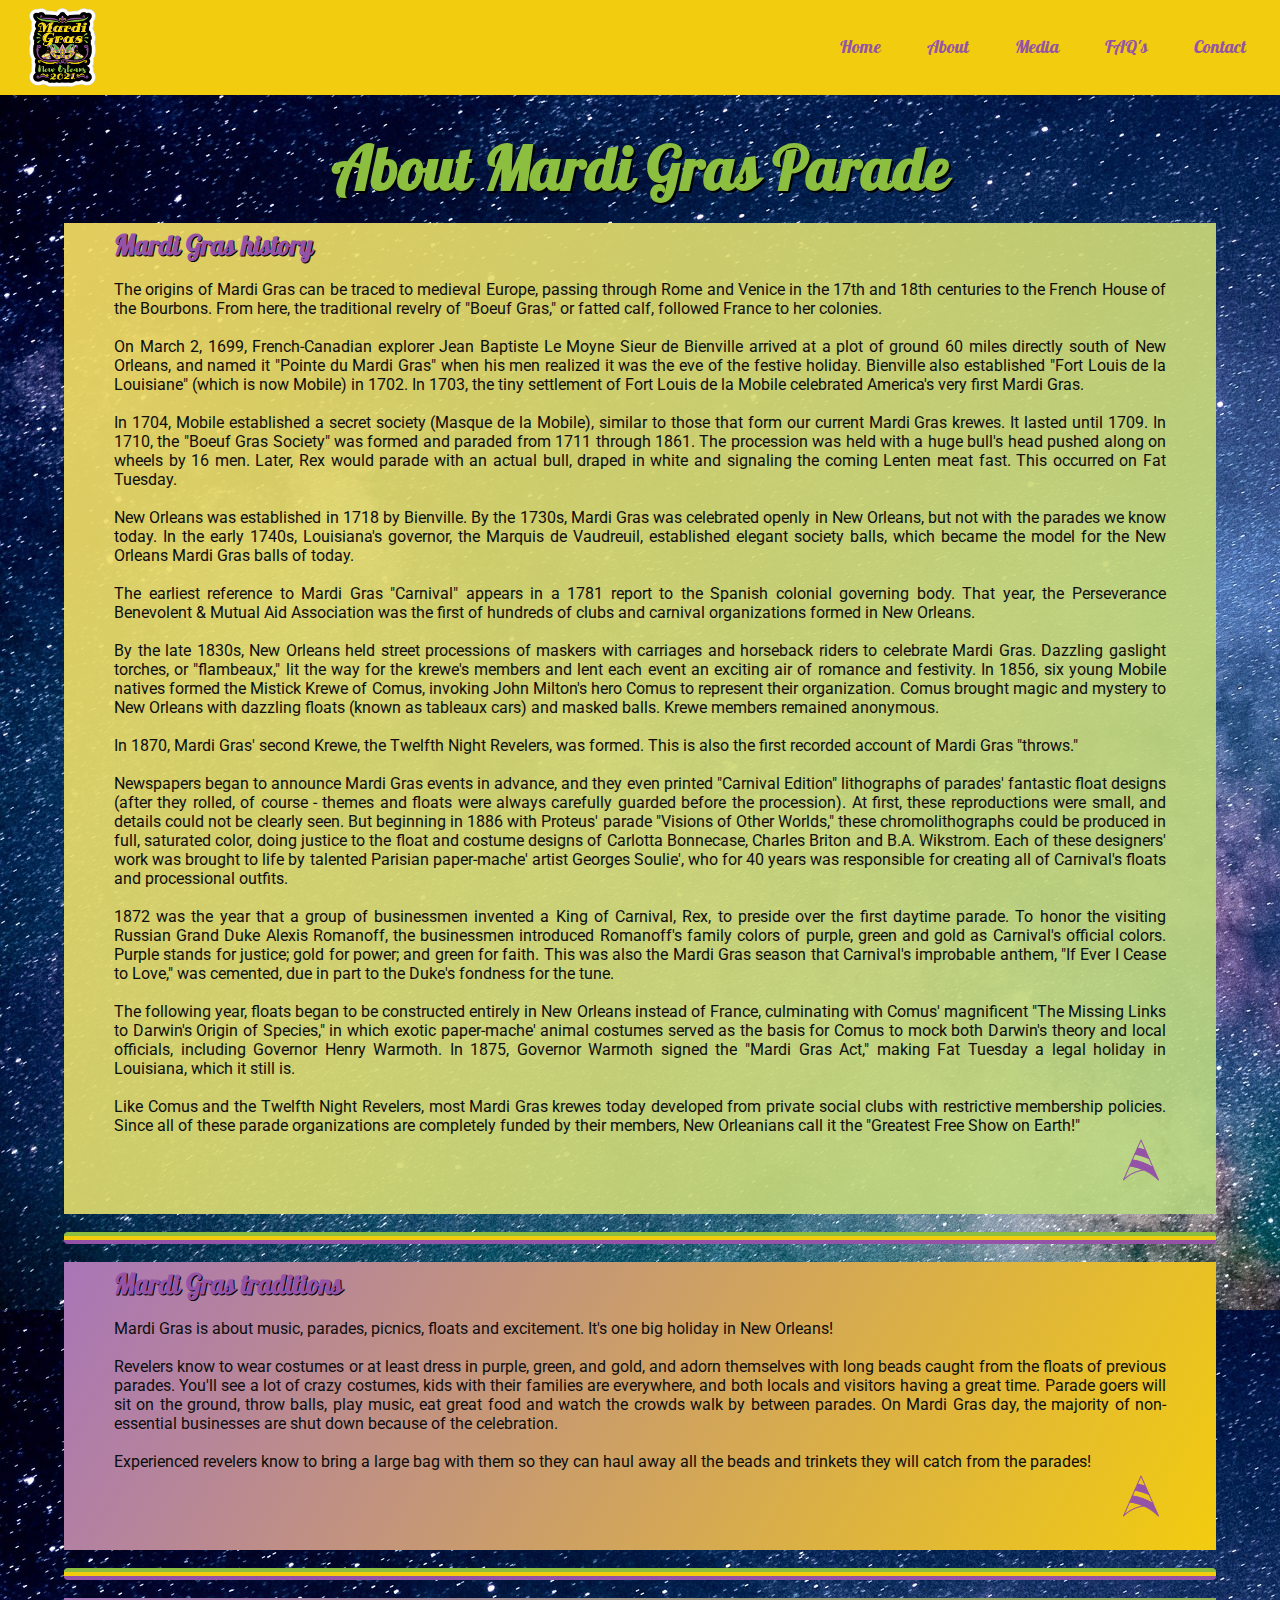
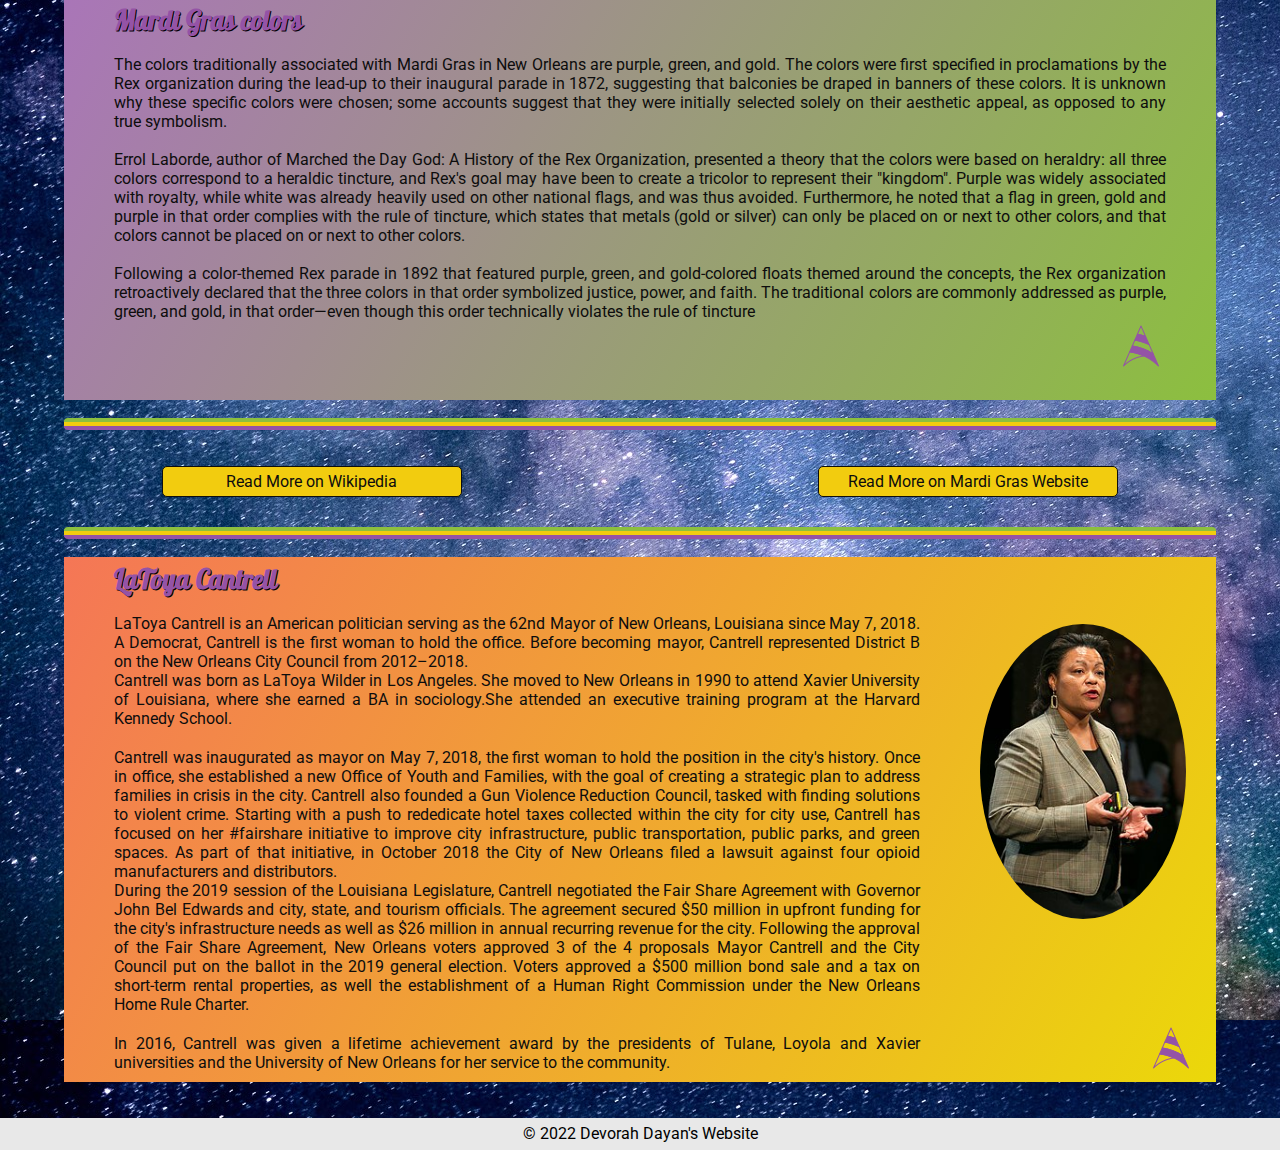
<file: about.html>
<!DOCTYPE html>
<html lang="en">

<head>
    <meta charset="UTF-8">
    <meta http-equiv="X-UA-Compatible" content="IE=edge">
    <meta name="viewport" content="width=device-width, initial-scale=1.0">
    <title>Mardi Gras Parade - About</title>
    <link rel="shortcut icon" href="MardiGras_Logo.png" type="image/x-icon">
    <link rel="stylesheet" href="about.css">
</head>

<body>
    <div class="pageContainer">
        <nav class="navbar">
            <img src="MardiGras_Logo.png" alt="Mardi Gras Logo" class="logo">
            <ul class="nav-links">
                <!-- USING CHECKBOX HACK -->
                <input type="checkbox" id="checkbox_toggle" />
                <label for="checkbox_toggle" class="hamburger">&#9776;</label>
                <!-- NAVIGATION MENUS -->
                <ul class="menu">
                    <li><a href="index.html">Home</a></li>
                    <li><a href="about.html">About</a></li>
                    <li><a href="media.html">Media</a></li>
                    <li><a href="faqs.html">FAQ's</a></li>
                    <li><a href="contact.html">Contact</a></li>
                </ul>
            </ul>
        </nav>

        <main>
            <h1>About Mardi Gras Parade</h1>

            <div class="mgHistory">
                <h3>Mardi Gras history</h3>
                <p>
                    The origins of Mardi Gras can be traced to medieval Europe, passing through Rome and Venice in the
                    17th
                    and
                    18th centuries to the French House of the Bourbons. From here, the traditional revelry of "Boeuf
                    Gras,"
                    or
                    fatted calf, followed France to her colonies.<br><br>

                    On March 2, 1699, French-Canadian explorer Jean Baptiste Le Moyne Sieur de Bienville arrived at a
                    plot
                    of
                    ground 60 miles directly south of New Orleans, and named it "Pointe du Mardi Gras" when his men
                    realized
                    it
                    was the eve of the festive holiday. Bienville also established "Fort Louis de la Louisiane" (which
                    is
                    now
                    Mobile) in 1702. In 1703, the tiny settlement of Fort Louis de la Mobile celebrated America's very
                    first
                    Mardi Gras.<br><br>

                    In 1704, Mobile established a secret society (Masque de la Mobile), similar to those that form our
                    current
                    Mardi Gras krewes. It lasted until 1709. In 1710, the "Boeuf Gras Society" was formed and paraded
                    from
                    1711
                    through 1861. The procession was held with a huge bull's head pushed along on wheels by 16 men.
                    Later,
                    Rex
                    would parade with an actual bull, draped in white and signaling the coming Lenten meat fast. This
                    occurred
                    on Fat Tuesday.<br><br>

                    New Orleans was established in 1718 by Bienville. By the 1730s, Mardi Gras was celebrated openly in
                    New
                    Orleans, but not with the parades we know today. In the early 1740s, Louisiana's governor, the
                    Marquis
                    de
                    Vaudreuil, established elegant society balls, which became the model for the New Orleans Mardi Gras
                    balls of
                    today.<br><br>

                    The earliest reference to Mardi Gras "Carnival" appears in a 1781 report to the Spanish colonial
                    governing
                    body. That year, the Perseverance Benevolent & Mutual Aid Association was the first of hundreds of
                    clubs
                    and
                    carnival organizations formed in New Orleans.<br><br>

                    By the late 1830s, New Orleans held street processions of maskers with carriages and horseback
                    riders to
                    celebrate Mardi Gras. Dazzling gaslight torches, or "flambeaux," lit the way for the krewe's members
                    and
                    lent each event an exciting air of romance and festivity. In 1856, six young Mobile natives formed
                    the
                    Mistick Krewe of Comus, invoking John Milton's hero Comus to represent their organization. Comus
                    brought
                    magic and mystery to New Orleans with dazzling floats (known as tableaux cars) and masked balls.
                    Krewe
                    members remained anonymous.<br><br>

                    In 1870, Mardi Gras' second Krewe, the Twelfth Night Revelers, was formed. This is also the first
                    recorded
                    account of Mardi Gras "throws."<br><br>

                    Newspapers began to announce Mardi Gras events in advance, and they even printed "Carnival Edition"
                    lithographs of parades' fantastic float designs (after they rolled, of course - themes and floats
                    were
                    always carefully guarded before the procession). At first, these reproductions were small, and
                    details
                    could
                    not be clearly seen. But beginning in 1886 with Proteus' parade "Visions of Other Worlds," these
                    chromolithographs could be produced in full, saturated color, doing justice to the float and costume
                    designs
                    of Carlotta Bonnecase, Charles Briton and B.A. Wikstrom. Each of these designers' work was brought
                    to
                    life
                    by talented Parisian paper-mache' artist Georges Soulie', who for 40 years was responsible for
                    creating
                    all
                    of Carnival's floats and processional outfits.<br><br>

                    1872 was the year that a group of businessmen invented a King of Carnival, Rex, to preside over the
                    first
                    daytime parade. To honor the visiting Russian Grand Duke Alexis Romanoff, the businessmen introduced
                    Romanoff's family colors of purple, green and gold as Carnival's official colors. Purple stands for
                    justice;
                    gold for power; and green for faith. This was also the Mardi Gras season that Carnival's improbable
                    anthem,
                    "If Ever I Cease to Love," was cemented, due in part to the Duke's fondness for the tune.<br><br>

                    The following year, floats began to be constructed entirely in New Orleans instead of France,
                    culminating
                    with Comus' magnificent "The Missing Links to Darwin's Origin of Species," in which exotic
                    paper-mache'
                    animal costumes served as the basis for Comus to mock both Darwin's theory and local officials,
                    including
                    Governor Henry Warmoth. In 1875, Governor Warmoth signed the "Mardi Gras Act," making Fat Tuesday a
                    legal
                    holiday in Louisiana, which it still is.<br><br>

                    Like Comus and the Twelfth Night Revelers, most Mardi Gras krewes today developed from private
                    social
                    clubs
                    with restrictive membership policies. Since all of these parade organizations are completely funded
                    by
                    their
                    members, New Orleanians call it the "Greatest Free Show on Earth!"<br>
                    <a href="#">
                        <img src="./Media/icons8-arrow-50.png" alt="arrow icon" class="arrowIcon"></a><br>
                </p>
            </div><br>
            <hr class="green">
            <hr class="yellow">
            <hr class="purple">
            <br>
            <div class="mgTraditions">
                <h3>Mardi Gras traditions</h3>
                <p>
                    Mardi Gras is about music, parades, picnics, floats and excitement. It's one big holiday in New
                    Orleans!<br><br>

                    Revelers know to wear costumes or at least dress in purple, green, and gold, and adorn themselves
                    with
                    long
                    beads caught from the floats of previous parades. You'll see a lot of crazy costumes, kids with
                    their
                    families are everywhere, and both locals and visitors having a great time. Parade goers will sit on
                    the
                    ground, throw balls, play music, eat great food and watch the crowds walk by between parades. On
                    Mardi
                    Gras
                    day, the majority of non-essential businesses are shut down because of the celebration.<br><br>

                    Experienced revelers know to bring a large bag with them so they can haul away all the beads and
                    trinkets
                    they will catch from the parades!<br>
                    <a href="#">
                        <img src="./Media/icons8-arrow-50.png" alt="arrow icon" class="arrowIcon"></a><br>
                </p>
            </div><br>
            <hr class="green">
            <hr class="yellow">
            <hr class="purple">
            <br>
            <div class="mgColors">
                <h3>Mardi Gras colors</h3>
                <p>The colors traditionally associated with Mardi Gras in New Orleans are purple, green, and gold. The
                    colors
                    were first specified in proclamations by the Rex organization during the lead-up to their inaugural
                    parade
                    in 1872, suggesting that balconies be draped in banners of these colors. It is unknown why these
                    specific
                    colors were chosen; some accounts suggest that they were initially selected solely on their
                    aesthetic
                    appeal, as opposed to any true symbolism.<br><br>

                    Errol Laborde, author of Marched the Day God: A History of the Rex Organization, presented a theory
                    that
                    the
                    colors were based on heraldry: all three colors correspond to a heraldic tincture, and Rex's goal
                    may
                    have
                    been to create a tricolor to represent their "kingdom". Purple was widely associated with royalty,
                    while
                    white was already heavily used on other national flags, and was thus avoided. Furthermore, he noted
                    that
                    a
                    flag in green, gold and purple in that order complies with the rule of tincture, which states that
                    metals
                    (gold or silver) can only be placed on or next to other colors, and that colors cannot be placed on
                    or
                    next
                    to other colors.<br><br>

                    Following a color-themed Rex parade in 1892 that featured purple, green, and gold-colored floats
                    themed
                    around the concepts, the Rex organization retroactively declared that the three colors in that order
                    symbolized justice, power, and faith. The traditional colors are commonly addressed as purple,
                    green,
                    and
                    gold, in that order—even though this order technically violates the rule of tincture<br>
                    <a href="#">
                        <img src="./Media/icons8-arrow-50.png" alt="arrow icon" class="arrowIcon"></a>
                    <br></p>
            </div><br>
            <hr class="green">
            <hr class="yellow">
            <hr class="purple">
            <br><br>
            <div class="gridAboutButton"><a href="https://en.wikipedia.org/wiki/Mardi_Gras_in_New_Orleans"
                    class="aboutButton">Read More on Wikipedia</a>
                &nbsp; &nbsp;
                &nbsp;
                <a href="https://www.mardigrasneworleans.com/history/" class="aboutButton">Read More on Mardi Gras
                    Website</a></div>
            <hr class="green">
            <hr class="yellow">
            <hr class="purple">
            <br>
            <div class="mgMayor">
                <h3> LaToya Cantrell </h3>
                <div class="mayorContainer">
                    <div class="mayorText">
                        <p>LaToya Cantrell is an American politician serving as the 62nd Mayor of New Orleans, Louisiana
                            since
                            May 7,
                            2018. A Democrat, Cantrell is the first woman to hold the office. Before becoming mayor,
                            Cantrell
                            represented District B on the New Orleans City Council from 2012–2018.<br>Cantrell was born
                            as
                            LaToya Wilder
                            in Los Angeles. She moved to New Orleans in 1990 to attend Xavier
                            University of Louisiana, where she earned a BA in sociology.She attended an executive
                            training
                            program at
                            the Harvard Kennedy School.</p>
                        <p>Cantrell was inaugurated as mayor on May 7, 2018, the first woman to hold the position in the
                            city's
                            history.
                            Once in office, she established a new Office of Youth and Families, with the goal of
                            creating a
                            strategic
                            plan to address families in crisis in the city. Cantrell also founded a Gun Violence
                            Reduction
                            Council,
                            tasked with finding solutions to violent crime. Starting with a push to rededicate hotel
                            taxes
                            collected
                            within the city for city use, Cantrell has focused on her #fairshare initiative to improve
                            city
                            infrastructure, public transportation, public parks, and green spaces. As part of that
                            initiative,
                            in
                            October 2018 the City of New Orleans filed a lawsuit against four opioid manufacturers and
                            distributors.<br>

                            During the 2019 session of the Louisiana Legislature, Cantrell negotiated the Fair Share
                            Agreement
                            with
                            Governor John Bel Edwards and city, state, and tourism officials. The agreement secured $50
                            million
                            in
                            upfront funding for the city's infrastructure needs as well as $26 million in annual
                            recurring
                            revenue
                            for
                            the city. Following the approval of the Fair Share Agreement, New Orleans voters approved 3
                            of
                            the 4
                            proposals Mayor Cantrell and the City Council put on the ballot in the 2019 general
                            election.
                            Voters
                            approved a $500 million bond sale and a tax on short-term rental properties, as well the
                            establishment
                            of a
                            Human Right Commission under the New Orleans Home Rule Charter.</p>
                        <p>In 2016, Cantrell was given a lifetime achievement award by the presidents of Tulane, Loyola
                            and
                            Xavier
                            universities and the University of New Orleans for her service to the community.</p>
                    </div>
                    <div class="picArrow"><img src="./Media/LaToya_Cantrell.jpg" alt="LaToya Cantrell" class="mayorPic">
                        <br><br><br><br><br><br>
                        <a href="#">
                            <img src="./Media/icons8-arrow-50.png" alt="arrow icon" class="arrowIcon"></a>
                    </div>
                </div>
            </div><br><br>
        </main>

        <footer>
            <div class="footer"> &#169; 2022 Devorah Dayan's Website
            </div>
        </footer>
    </div>
</body>

</html>
</file>
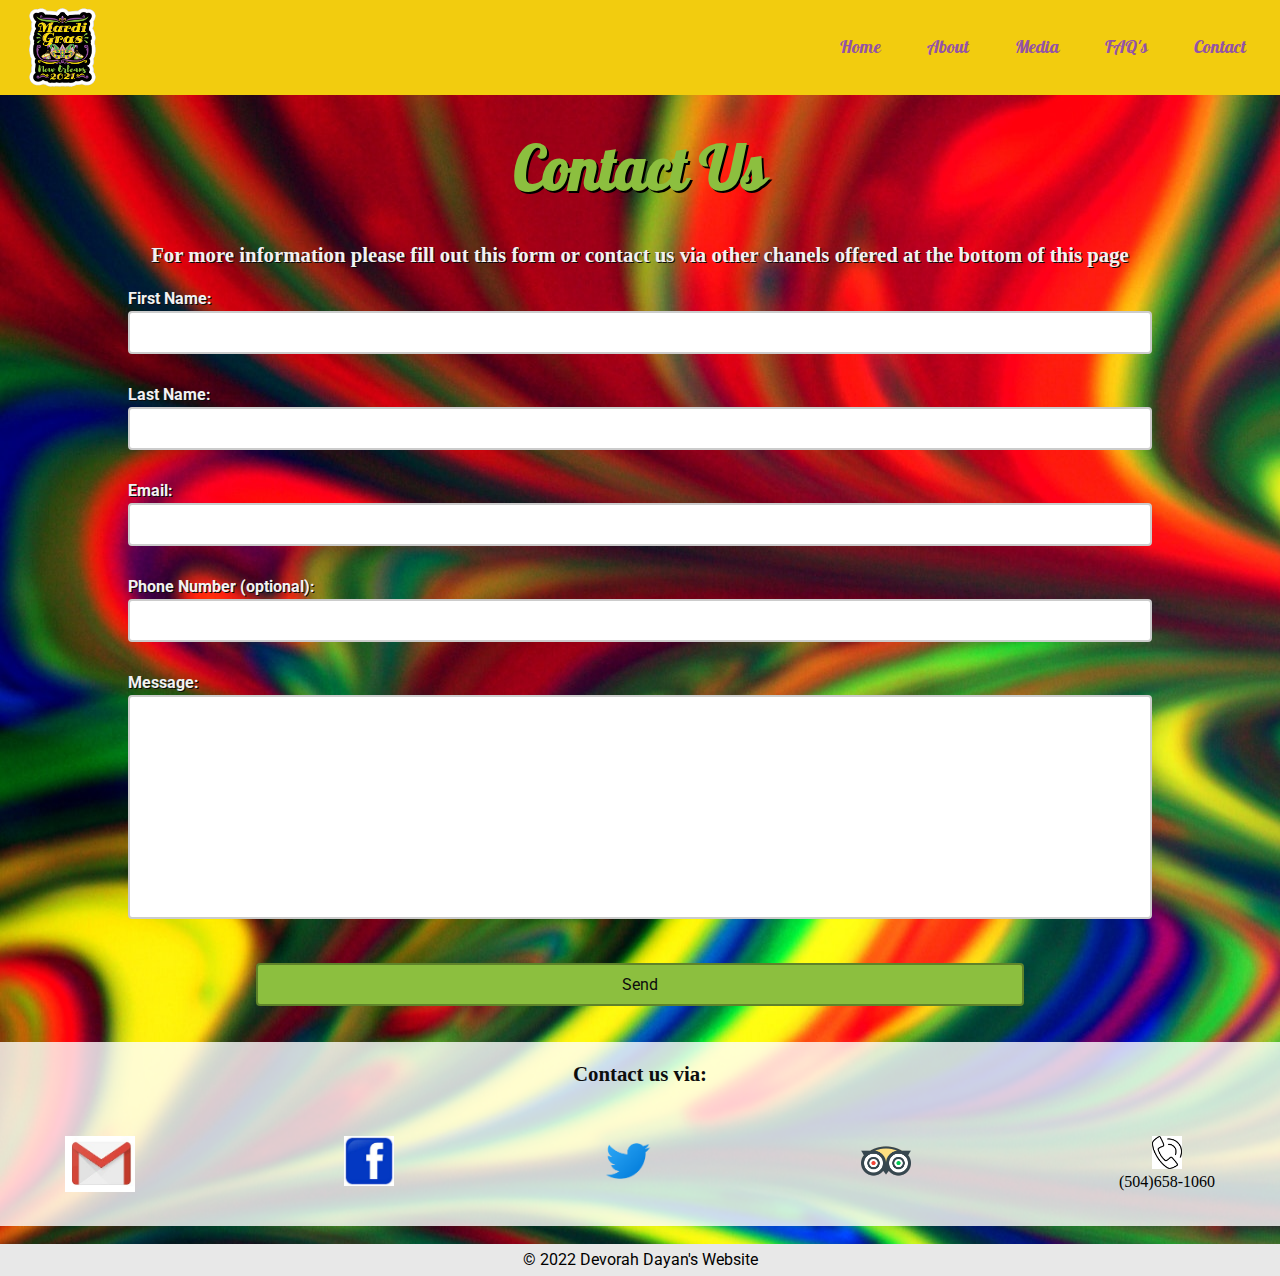
<file: contact.html>
<!DOCTYPE html>
<html lang="en">

<head>
    <meta charset="UTF-8">
    <meta http-equiv="X-UA-Compatible" content="IE=edge">
    <meta name="viewport" content="width=device-width, initial-scale=1.0">
    <title>Mardi Gras Parade - Contact</title>
    <link rel="shortcut icon" href="MardiGras_Logo.png" type="image/x-icon">
    <link rel="stylesheet" href="contact.css">
</head>

<body>
    <div class="pageContainer">
        <nav class="navbar">
            <img src="MardiGras_Logo.png" alt="Mardi Gras Logo" class="logo">
            <ul class="nav-links">
                <!--CHECKBOX HACK -->
                <input type="checkbox" id="checkbox_toggle" />
                <label for="checkbox_toggle" class="hamburger">&#9776;</label>

                <ul class="menu">
                    <li><a href="index.html">Home</a></li>
                    <li><a href="about.html">About</a></li>
                    <li><a href="media.html">Media</a></li>
                    <li><a href="faqs.html">FAQ's</a></li>
                    <li><a href="contact.html">Contact</a></li>
                </ul>
            </ul>
        </nav>

        <main>
            <h1>Contact Us</h1>
            <form action="">
                <h3>For more information please fill out this form or contact us via other chanels offered at the bottom
                    of
                    this
                    page</h3>

                <div class="formControl">
                    <label for="name">First Name:</label>
                    <input type="text" id="fName" placeholder="Enter Name">
                    <small>Error Message</small>
                </div>
                <div class="formControl">
                    <label for="name">Last Name:</label>
                    <input type="text" id="lName" placeholder="Enter Last Name">
                    <small>Error Message</small>
                </div>
                <div class="formControl">
                    <label for="email">Email:</label>
                    <input type="text" id="email" placeholder="Enter Email">
                    <small>Error Message</small>
                </div>
                <div class="formControl">
                    <label for="number">Phone Number (optional):</label>
                    <input type="number" id="phone" placeholder="Enter Phone Number">
                    <small>Error Message</small>
                </div>
                <div class="formControl">
                    <label for="textArea">Message:</label>
                    <textarea name="text" id="textArea" placeholder="Enter Message" rows="10"></textarea>
                    <small>Error Message</small>
                </div>
                <input type="submit" value="Send">
            </form>
            <br><br>

            <div class="textContactContainer">
                <h2>Contact us via:</h2>
                <div class="contactContainer">
                    <a href="mailto:morenocouncil@nola.gov" target="_blank"><img src="./Media/email1.jpg"
                            alt="Gmail Logo" class="contactLogo" style="width: 70px;"></a> &nbsp;&nbsp;&nbsp;
                    <a href="https://www.facebook.com/MardiGrasNewOrleans" target="_blank"><img
                            src="./Media/facebook.jpg" class="contactLogo" style="width:50px;" alt="Facebook Logo"></a>
                    &nbsp;&nbsp;&nbsp;
                    <a href="https://twitter.com/MardiGrasNOLA" target="_blank"><img src="./Media/twitter.png"
                            class="contactLogo" style="width:50px;" alt="Twitter Logo"></a> &nbsp;&nbsp;&nbsp;
                    <a href="https://www.tripadvisor.com/Profile/MardiGrasNOLA?fid=e620443f-33c5-49ab-9f3e-3d0f5a20af57"
                        class="contactLogo" target="_blank"><img src="./Media/tripadvisor.png" style="width:50px;"
                            alt="Tripadvisor Logo"></a>
                    &nbsp;&nbsp;&nbsp;
                    <div><img src="./Media/phone.jpg" style="width:30px;" alt="Phone Logo"><br> (504)658-1060</div>
                </div>
            </div>
            <br>
        </main>

        <footer>
            <div class="footer"> &#169; 2022 Devorah Dayan's Website
            </div>
        </footer>
    </div>
    <script src="contact.js"></script>
</body>

</html>
</file>
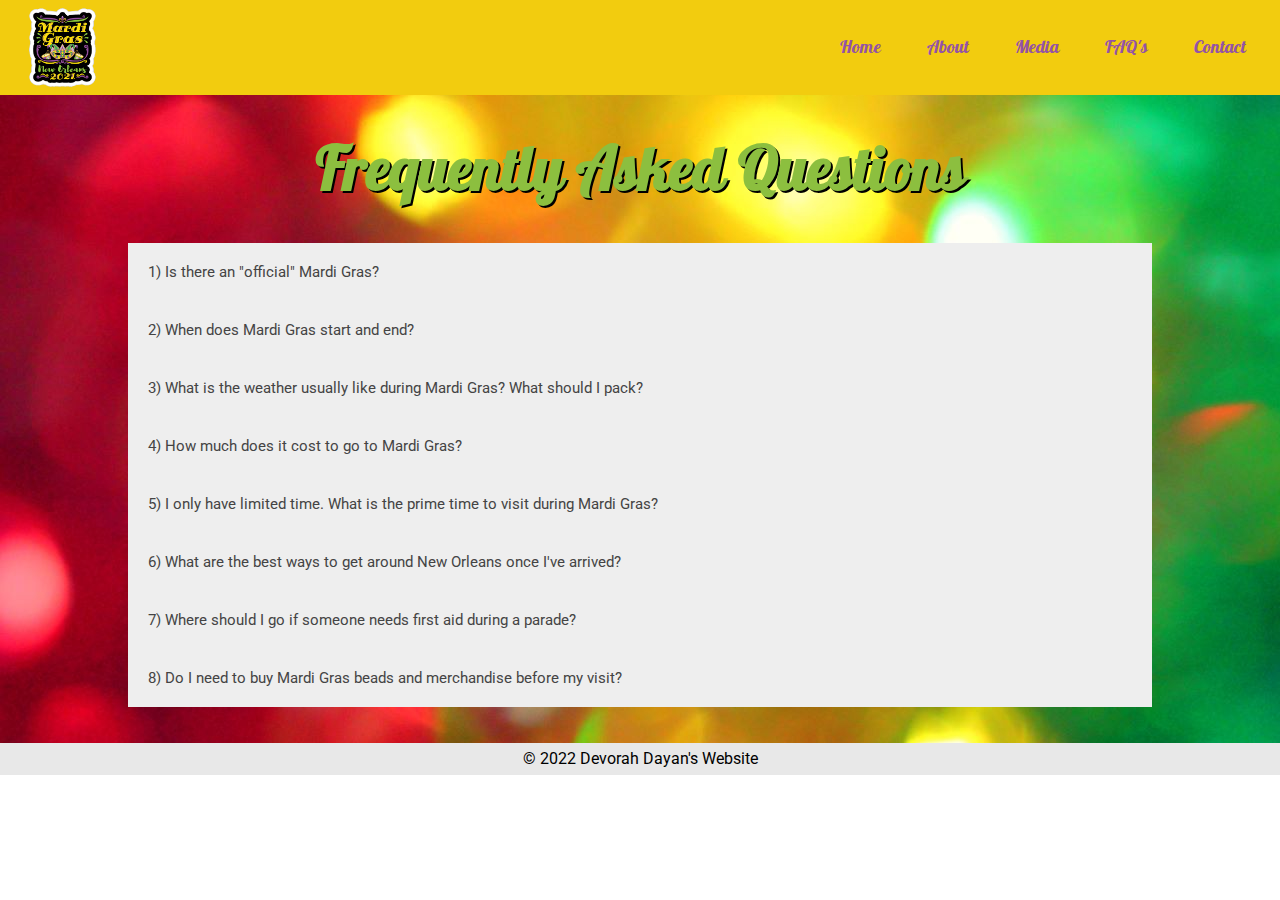
<file: faqs.html>
<!DOCTYPE html>
<html lang="en">

<head>
    <meta charset="UTF-8">
    <meta http-equiv="X-UA-Compatible" content="IE=edge">
    <meta name="viewport" content="width=device-width, initial-scale=1.0">
    <title>Mardi Gras Parade - FAQ's</title>
    <link rel="shortcut icon" href="MardiGras_Logo.png" type="image/x-icon">
    <link rel="stylesheet" href="faqs.css">
</head>

<body>
    <div class="pageContainer">
        <nav class="navbar">
            <img src="MardiGras_Logo.png" alt="Mardi Gras Logo" class="logo">
            <ul class="nav-links">
                <!-- USING CHECKBOX HACK -->
                <input type="checkbox" id="checkbox_toggle" />
                <label for="checkbox_toggle" class="hamburger">&#9776;</label>
                <!-- NAVIGATION MENUS -->
                <ul class="menu">
                    <li><a href="index.html">Home</a></li>
                    <li><a href="about.html">About</a></li>
                    <li><a href="media.html">Media</a></li>
                    <li><a href="faqs.html">FAQ's</a></li>
                    <li><a href="contact.html">Contact</a></li>
                </ul>
            </ul>
        </nav>


        <main>
            <h1>Frequently Asked Questions</h1>

            <!-- accordion -->
            <div class="wholeAccordion">
                <button class="accordion">1) Is there an "official" Mardi Gras? </button>
                <div class="panel">
                    <p>No! Mardi Gras is a holiday, just like Christmas and Easter. It belongs to everyone. Do not
                        believe
                        the
                        claims of businesses who offer "official" Mardi Gras merchandise or an "official" Mardi Gras
                        website.
                        Using the term “official” is just a way for vendors to sell their products or services to those
                        who
                        do
                        not know better. Products or websites are not licensed by the government for Mardi Gras. Each
                        individual
                        parade krewe is responsible for all of its merchandise. In some parts of the country, official
                        organizations control their Mardi Gras celebration, but this is not true in New Orleans.</p>
                </div>

                <button class="accordion">2) When does Mardi Gras start and end?
                </button>
                <div class="panel">
                    <p>The Carnival season always begins on Jan. 6, which is King’s Day (Feast of the Epiphany). Mardi
                        Gras
                        day
                        (Fat Tuesday), however, is on a different day each year.<br>

                        Fat Tuesday changes every year because Easter Sunday is never on the same Sunday each year. Fat
                        Tuesday
                        is always the day before Ash Wednesday.<br>

                        Most visitors plan to arrive no later than the Saturday prior to Mardi Gras day and stay through
                        Ash
                        Wednesday. Check out our dates page to see when Fat Tuesday will fall through the next few
                        years.
                    </p>
                </div>

                <button class="accordion">3) What is the weather usually like during Mardi Gras? What should I
                    pack?</button>
                <div class="panel">
                    <p>The weather during Mardi Gras can vary from very cold to very warm, almost hot. Sometimes it will
                        change
                        from one extreme to the other during the same day. It’s a good idea to layer your clothes since
                        a
                        chilly
                        morning may turn into a warm afternoon.<br>

                        Since you will be spending long days outside, pack comfortable shoes and clothes that can get
                        somewhat
                        dirty. Don’t forget to check the forecast for rain. If storms are predicted, then you’ll
                        definitely
                        want
                        to bring a raincoat!</p>
                </div>

                <button class="accordion">4) How much does it cost to go to Mardi Gras?</button>
                <div class="panel">
                    <p>It's free! Not only that, but you'll leave with bags of Mardi Gras beads and throws. That's why
                        we
                        call
                        it the "Greatest Free Show on Earth!"</p>
                </div>

                <button class="accordion">5) I only have limited time. What is the prime time to visit during Mardi
                    Gras?</button>
                <div class="panel">
                    <p>The weekend before Fat Tuesday is the prime time to visit New Orleans for Mardi Gras. This is the
                        weekend
                        when Bacchus and Endymion, two of the biggest parades of the season, roll down the streets of
                        New
                        Orleans. The streets are packed all day Saturday and Sunday with parade watchers. If you can
                        stay
                        longer
                        than a weekend, Monday (Lundi Gras) and Fat Tuesday are also great days to experience Mardi
                        Gras.
                        Orpheus, another big parade, rolls on that Monday night, and the Zulu Lundi Gras festival goes
                        on
                        all
                        day. On Fat Tuesday, walking around the French Quarter and seeing all of the costumes and masks
                        is a
                        unique and thrilling experience.</p>
                </div>

                <button class="accordion">6) What are the best ways to get around New Orleans once I've
                    arrived?</button>
                <div class="panel">
                    <p>The best methods of transportation will be via taxi/ride-sharing services, streetcar or rental
                        car
                        depending on where you're staying. Driving your own car and finding parking spots will be
                        difficult.
                    </p>
                </div>

                <button class="accordion">7) Where should I go if someone needs first aid during a parade?</button>
                <div class="panel">
                    <p>Red Cross volunteers, in partnership with New Orleans first responders, will be providing basic
                        first
                        aid
                        in some of the most populated areas along the parade routes. They are trained in CPR and first
                        aid
                        and
                        will assist the ill and injured at each of their stations positioned along the parade
                        routes.<br>

                        First aid stations will be available on the following corners along St. Charles Avenue during
                        many
                        of
                        our larger parades the last two weeks of Mardi Gras season:

                        Canal Street, Napoleon Avenue, Washington Avenue, Felicity Street, Lee Circle.<br>
                        Additionally, first aid stations will be available at Orleans Avenue and North Hennessy Street,
                        as
                        well
                        as North Carrolton Avenue and Bienville Street on the Saturday before Mardi Gras for the
                        Endymion
                        parade.</p>
                </div>

                <button class="accordion">8) Do I need to buy Mardi Gras beads and merchandise before my visit?</button>
                <div class="panel">
                    <p>Not unless you are going to be a rider on a float. If you plan to watch the parades during Mardi
                        Gras,
                        you'll catch so much you won't be able to carry it all!</p>
                </div>
            </div>
            <br> <br>
            <footer>
                <div class="footer"> &#169; 2022 Devorah Dayan's Website
                </div>
            </footer>

    </div>

    <!-- accordion script -->
    <script>
        var acc = document.getElementsByClassName("accordion");
        var i;

        for (i = 0; i < acc.length; i++) {
            acc[i].addEventListener("click", function () {
                this.classList.toggle("active");
                var panel = this.nextElementSibling;
                if (panel.style.display === "block") {
                    panel.style.display = "none";
                } else {
                    panel.style.display = "block";
                }
            });
        }
    </script>
</body>

</html>
</file>
<file: about.css>
@import url("https://fonts.googleapis.com/css2?family=Pattaya&display=swap");
@import url("https://fonts.googleapis.com/css2?family=Roboto&display=swap");
@import url("https://fonts.googleapis.com/css2?family=Henny+Penny&display=swap");
* {
  margin: 0;
  padding: 0;
  -webkit-box-sizing: border-box;
          box-sizing: border-box;
}

/* navbar css */
.navbar {
  display: -webkit-box;
  display: -ms-flexbox;
  display: flex;
  -webkit-box-align: center;
      -ms-flex-align: center;
          align-items: center;
  -webkit-box-pack: justify;
      -ms-flex-pack: justify;
          justify-content: space-between;
  padding: 5px 20px;
  background-color: #F2CC0F;
  font-family: "Pattaya";
  position: -webkit-sticky;
  position: sticky;
  top: 0;
  width: 100vw;
  z-index: 1;
  overflow: hidden;
}

.navbar .nav-links {
  margin-top: auto;
  margin-bottom: auto;
}

.nav-links a {
  color: #9453A6;
  text-decoration: none;
}

.logo {
  width: 85px;
}

.menu {
  display: -webkit-box;
  display: -ms-flexbox;
  display: flex;
  gap: 1em;
  font-size: 18px;
  margin-top: auto;
  margin-bottom: auto;
}

.menu li:hover {
  background-color: #9453A6;
  border-radius: 5px;
  -webkit-transition: 0.3s ease;
  transition: 0.3s ease;
}

.menu li:hover a {
  color: #F2F2F2;
}

.menu li {
  list-style: none;
  padding: 5px 14px;
}

input[type=checkbox] {
  display: none;
}

.hamburger {
  display: none;
  font-size: 24px;
  -webkit-user-select: none;
     -moz-user-select: none;
      -ms-user-select: none;
          user-select: none;
}

@media (max-width: 800px) {
  .menu {
    display: none;
    position: absolute;
    background-color: #ecd55d;
    right: 0;
    left: 0;
    text-align: center;
    padding: 16px 0;
  }
  .menu li:active {
    display: inline-block;
    background-color: #9453A6;
    -webkit-transition: 0.3s ease;
    transition: 0.3s ease;
  }
  .menu li:active a {
    color: #F2F2F2;
  }
  .menu li + li {
    margin-top: 12px;
  }
  input[type=checkbox]:checked ~ .menu {
    display: block;
  }
  .hamburger {
    display: block;
    color: #9453A6;
  }
  .logo {
    width: 75px;
  }
}

@media (max-width: 600px) {
  .menu {
    display: none;
    position: absolute;
    background-color: #ecd55d;
    right: 0;
    left: 0;
    text-align: center;
    padding: 16px 0;
  }
  .menu li:active {
    display: inline-block;
    background-color: #9453A6;
    -webkit-transition: 0.3s ease;
    transition: 0.3s ease;
  }
  .menu li:active a {
    color: #F2F2F2;
  }
  .menu li + li {
    margin-top: 12px;
  }
  input[type=checkbox]:checked ~ .menu {
    display: block;
  }
  .hamburger {
    display: block;
    color: #9453A6;
  }
  .logo {
    width: 65px;
  }
}

.footer {
  background-color: #e8e8e8;
  text-align: center;
  font-family: "Roboto", "sans-serif";
  line-height: 2;
  width: 100vw;
  display: block;
  left: 0;
  position: absolute;
  overflow: hidden;
}

.pageContainer {
  background-image: url("./Media/hd-wallpaper-1867616_1920.jpg");
}

h1 {
  font-family: "Pattaya";
  color: #8CBF3F;
  font-size: 60px;
  text-align: center;
  text-shadow: 2px 2px black;
  padding: 10px;
  margin-top: 25px;
}

.mgHistory {
  background: linear-gradient(120deg, rgba(242, 204, 15, 0.6), rgba(140, 191, 63, 0.6)), rgba(255, 255, 255, 0.8);
  width: 90vw;
  margin-right: auto;
  margin-left: auto;
}

.mgTraditions {
  background: linear-gradient(120deg, rgba(148, 83, 166, 0.8), #f2cc0f), #fff;
  width: 90vw;
  margin-right: auto;
  margin-left: auto;
}

.mgColors {
  background: linear-gradient(120deg, rgba(148, 83, 166, 0.8), #8cbf3f), #fff;
  width: 90vw;
  margin-right: auto;
  margin-left: auto;
}

.mgMayor {
  background: linear-gradient(120deg, rgba(242, 84, 44, 0.8), #ebd80a), #fff;
  width: 90vw;
  margin-right: auto;
  margin-left: auto;
}

@media (max-width: 800px) {
  h1 {
    font-size: 50px;
  }
}

@media (max-width: 600px) {
  h1 {
    font-size: 30px;
  }
  p {
    font-size: 0.5rem;
  }
  div.gridAboutButton {
    display: block;
  }
  div.mayorContainer {
    display: block;
  }
  div img.mayorPic {
    display: block;
    margin: 30px;
    margin-right: auto;
    margin-left: auto;
  }
}

h3 {
  font-family: "Pattaya";
  color: #9453A6;
  text-shadow: .5px .5px black;
  font-size: 20pt;
  text-align: left;
  padding: 5px 50px;
}

p {
  font-family: "Roboto", "sans-serif";
  color: #0D0D0D;
  font-size: 1rem;
  text-align: justify;
  padding: 10px 50px;
}

hr.green {
  border: 2px solid #8CBF3F;
  border-radius: 5px 5px 0 0;
  width: 90vw;
  display: block;
  margin-left: auto;
  margin-right: auto;
}

hr.yellow {
  border: 2px solid #F2CC0F;
  width: 90vw;
  display: block;
  margin-left: auto;
  margin-right: auto;
}

hr.purple {
  border: 2px solid #9453A6;
  border-radius: 0 0 5px 5px;
  width: 90vw;
  display: block;
  margin-left: auto;
  margin-right: auto;
}

.aboutButton {
  font-family: "Roboto", "sans-serif";
  color: #0D0D0D;
  text-align: center;
  background-color: #F2CC0F;
  border: 1px solid #0D0D0D;
  border-radius: 5px;
  text-decoration: none;
  padding: 5px;
  margin: 0 30px;
  display: block;
  margin-left: auto;
  margin-right: auto;
  width: 300px;
}

.gridAboutButton {
  margin: 0 30px 30px 30px;
  display: -ms-grid;
  display: grid;
  -ms-grid-columns: 3fr .5fr 3fr;
      grid-template-columns: 3fr .5fr 3fr;
}

.arrowIcon {
  display: block;
  margin-right: 0vw;
  margin-left: auto;
}

img.mayorPic {
  border-radius: 50%;
  height: 315px;
  padding: 10px;
}

.mayorContainer {
  display: -webkit-box;
  display: -ms-flexbox;
  display: flex;
}

div.picArrow {
  margin-top: auto;
  margin-bottom: auto;
  margin-right: 20px;
}
/*# sourceMappingURL=about.css.map */
</file>
<file: contact.css>
@import url("https://fonts.googleapis.com/css2?family=Pattaya&display=swap");
@import url("https://fonts.googleapis.com/css2?family=Roboto&display=swap");
@import url("https://fonts.googleapis.com/css2?family=Henny+Penny&display=swap");
* {
  margin: 0;
  padding: 0;
  -webkit-box-sizing: border-box;
          box-sizing: border-box;
}

/* navbar css */
.navbar {
  display: -webkit-box;
  display: -ms-flexbox;
  display: flex;
  -webkit-box-align: center;
      -ms-flex-align: center;
          align-items: center;
  -webkit-box-pack: justify;
      -ms-flex-pack: justify;
          justify-content: space-between;
  padding: 5px 20px;
  background-color: #F2CC0F;
  font-family: "Pattaya";
  position: -webkit-sticky;
  position: sticky;
  top: 0;
  width: 100%;
  z-index: 1;
}

.navbar .nav-links {
  margin-top: auto;
  margin-bottom: auto;
}

.nav-links a {
  color: #9453A6;
  text-decoration: none;
}

.logo {
  width: 85px;
}

.menu {
  display: -webkit-box;
  display: -ms-flexbox;
  display: flex;
  gap: 1em;
  font-size: 18px;
  margin-top: auto;
  margin-bottom: auto;
}

.menu li:hover {
  background-color: #9453A6;
  border-radius: 5px;
  -webkit-transition: 0.3s ease;
  transition: 0.3s ease;
}

.menu li:hover a {
  color: #F2F2F2;
}

.menu li {
  list-style: none;
  padding: 5px 14px;
}

input[type=checkbox] {
  display: none;
}

.hamburger {
  display: none;
  font-size: 24px;
  -webkit-user-select: none;
     -moz-user-select: none;
      -ms-user-select: none;
          user-select: none;
}

@media (max-width: 800px) {
  .menu {
    display: none;
    position: absolute;
    background-color: #ecd55d;
    right: 0;
    left: 0;
    text-align: center;
    padding: 16px 0;
  }
  .menu li:active {
    display: inline-block;
    background-color: #9453A6;
    -webkit-transition: 0.3s ease;
    transition: 0.3s ease;
  }
  .menu li:active a {
    color: #F2F2F2;
  }
  .menu li + li {
    margin-top: 12px;
  }
  input[type=checkbox]:checked ~ .menu {
    display: block;
  }
  .hamburger {
    display: block;
    color: #9453A6;
  }
  .logo {
    width: 75px;
  }
}

@media (max-width: 600px) {
  .menu {
    display: none;
    position: absolute;
    background-color: #ecd55d;
    right: 0;
    left: 0;
    text-align: center;
    padding: 16px 0;
  }
  .menu li:active {
    display: inline-block;
    background-color: #9453A6;
    -webkit-transition: 0.3s ease;
    transition: 0.3s ease;
  }
  .menu li:active a {
    color: #F2F2F2;
  }
  .menu li + li {
    margin-top: 12px;
  }
  input[type=checkbox]:checked ~ .menu {
    display: block;
  }
  .hamburger {
    display: block;
    color: #9453A6;
  }
  .logo {
    width: 65px;
  }
}

.footer {
  background-color: #e8e8e8;
  text-align: center;
  font-family: "Roboto", "sans-serif";
  line-height: 2;
  width: 100%;
  display: block;
  left: 0;
  position: absolute;
}

h3 {
  font-size: 1.3rem;
  text-align: center;
  padding: 20px;
  color: #F2F2F2;
  text-shadow: 1px 1px #0D0D0D;
  margin: 0 25px;
}

:root {
  --success: #2c7;
  --error: #e43;
}

.formControl {
  color: #F2F2F2;
  text-shadow: 1px 1px #0D0D0D;
  margin-bottom: 5px;
  line-height: 1.5;
}

.formControl label {
  display: block;
  width: 80vw;
  margin-right: auto;
  margin-left: auto;
  font-size: 1rem;
  font-weight: bold;
  font-family: "Roboto", "sans-serif";
}

.formControl input {
  border: 2px solid #ccc;
  border-radius: 4px;
  display: block;
  width: 80vw;
  padding: 10px;
  font-size: 1rem;
  font-family: "Roboto", "sans-serif";
  margin-right: auto;
  margin-left: auto;
}

#textArea {
  border: 2px solid #ccc;
  border-radius: 4px;
  display: block;
  width: 80vw;
  padding: 10px;
  font-family: "Roboto", "sans-serif";
  font-size: 1.1rem;
  margin-right: auto;
  margin-left: auto;
  resize: none;
}

.formControl ::-webkit-input-placeholder {
  opacity: 0;
}

.formControl :-ms-input-placeholder {
  opacity: 0;
}

.formControl ::-ms-input-placeholder {
  opacity: 0;
}

.formControl ::placeholder {
  opacity: 0;
}

.formControl input:focus {
  outline: 0;
  border-color: #777;
}

.formControl.success input {
  border-color: var(--success);
}

.formControl.error input {
  border-color: var(--error);
}

.formControl small {
  color: var(--error);
  visibility: hidden;
}

.formControl.error small {
  visibility: visible;
  font-size: medium;
  margin: 50px;
  padding: 5px;
  background-color: rgba(255, 255, 255, 0.8);
  border: 1px solid #777;
  text-shadow: none;
}

input[type=submit] {
  border: 2px solid #5f832a;
  background-color: #8CBF3F;
  border-radius: 4px;
  color: #0D0D0D;
  font-family: "Roboto", "sans-serif";
  display: block;
  font-size: 1rem;
  margin-top: 20px;
  padding: 10px;
  width: 60vw;
  margin-right: auto;
  margin-left: auto;
}

input[type=submit]:hover {
  cursor: pointer;
}

@media (max-width: 600px) {
  .formControl label {
    display: none;
  }
  .formControl ::-webkit-input-placeholder {
    opacity: .7;
  }
  .formControl :-ms-input-placeholder {
    opacity: .7;
  }
  .formControl ::-ms-input-placeholder {
    opacity: .7;
  }
  .formControl ::placeholder {
    opacity: .7;
  }
}

.pageContainer {
  background-image: url("./Media/pexels-sharon-mccutcheon-1566909.jpg");
}

h1 {
  font-family: "Pattaya";
  color: #8CBF3F;
  font-size: 60px;
  text-align: center;
  text-shadow: 2px 2px black;
  padding: 10px;
  margin-top: 25px;
}

@media (max-width: 800px) {
  h1 {
    font-size: 50px;
  }
}

@media (max-width: 600px) {
  h1 {
    font-size: 30px;
  }
  main div.contactContainer {
    padding: 10px;
    display: block;
  }
}

div.contactContainer {
  display: -webkit-box;
  display: -ms-flexbox;
  display: flex;
  -webkit-box-pack: justify;
      -ms-flex-pack: justify;
          justify-content: space-between;
  text-align: center;
  padding: 30px 65px;
}

.contactLogo:hover {
  -webkit-transform: scale(1.5);
          transform: scale(1.5);
  cursor: pointer;
}

.textContactContainer {
  background-color: rgba(255, 255, 255, 0.8);
  width: 100vw;
}

h2 {
  color: #0D0D0D;
  font-size: 1.3rem;
  text-align: center;
  padding: 20px;
}
/*# sourceMappingURL=contact.css.map */
</file>
<file: faqs.css>
@import url("https://fonts.googleapis.com/css2?family=Pattaya&display=swap");
@import url("https://fonts.googleapis.com/css2?family=Roboto&display=swap");
@import url("https://fonts.googleapis.com/css2?family=Henny+Penny&display=swap");
* {
  margin: 0;
  padding: 0;
  -webkit-box-sizing: border-box;
          box-sizing: border-box;
}

/* navbar css */
.navbar {
  display: -webkit-box;
  display: -ms-flexbox;
  display: flex;
  -webkit-box-align: center;
      -ms-flex-align: center;
          align-items: center;
  -webkit-box-pack: justify;
      -ms-flex-pack: justify;
          justify-content: space-between;
  padding: 5px 20px;
  background-color: #F2CC0F;
  font-family: "Pattaya";
  position: -webkit-sticky;
  position: sticky;
  top: 0;
  width: 100%;
  z-index: 1;
}

.navbar .nav-links {
  margin-top: auto;
  margin-bottom: auto;
}

.nav-links a {
  color: #9453A6;
  text-decoration: none;
}

.logo {
  width: 85px;
}

.menu {
  display: -webkit-box;
  display: -ms-flexbox;
  display: flex;
  gap: 1em;
  font-size: 18px;
  margin-top: auto;
  margin-bottom: auto;
}

.menu li:hover {
  background-color: #9453A6;
  border-radius: 5px;
  -webkit-transition: 0.3s ease;
  transition: 0.3s ease;
}

.menu li:hover a {
  color: #F2F2F2;
}

.menu li {
  list-style: none;
  padding: 5px 14px;
}

input[type=checkbox] {
  display: none;
}

.hamburger {
  display: none;
  font-size: 24px;
  -webkit-user-select: none;
     -moz-user-select: none;
      -ms-user-select: none;
          user-select: none;
}

@media (max-width: 800px) {
  .menu {
    display: none;
    position: absolute;
    background-color: #ecd55d;
    right: 0;
    left: 0;
    text-align: center;
    padding: 16px 0;
  }
  .menu li:active {
    display: inline-block;
    background-color: #9453A6;
    -webkit-transition: 0.3s ease;
    transition: 0.3s ease;
  }
  .menu li:active a {
    color: #F2F2F2;
  }
  .menu li + li {
    margin-top: 12px;
  }
  input[type=checkbox]:checked ~ .menu {
    display: block;
  }
  .hamburger {
    display: block;
    color: #9453A6;
  }
  .logo {
    width: 75px;
  }
}

@media (max-width: 600px) {
  .menu {
    display: none;
    position: absolute;
    background-color: #ecd55d;
    right: 0;
    left: 0;
    text-align: center;
    padding: 16px 0;
  }
  .menu li:active {
    display: inline-block;
    background-color: #9453A6;
    -webkit-transition: 0.3s ease;
    transition: 0.3s ease;
  }
  .menu li:active a {
    color: #F2F2F2;
  }
  .menu li + li {
    margin-top: 12px;
  }
  input[type=checkbox]:checked ~ .menu {
    display: block;
  }
  .hamburger {
    display: block;
    color: #9453A6;
  }
  .logo {
    width: 65px;
  }
}

.footer {
  background-color: #e8e8e8;
  text-align: center;
  font-family: "Roboto", "sans-serif";
  line-height: 2;
  width: 100%;
  display: block;
  left: 0;
  position: absolute;
}

.pageContainer {
  background-image: url("./Media/2_pexels-sharon-mccutcheon-1191710.jpg");
  width: 100vw;
}

h1 {
  font-family: "Pattaya";
  color: #8CBF3F;
  font-size: 60px;
  text-align: center;
  text-shadow: 2px 2px black;
  padding: 10px;
  margin-top: 25px;
}

@media (max-width: 800px) {
  h1 {
    font-size: 50px;
  }
}

@media (max-width: 600px) {
  h1 {
    font-size: 30px;
  }
}

/* accordion */
.wholeAccordion {
  margin: 20px 20px 0px 20px;
}

.accordion {
  background-color: #eee;
  color: #444;
  cursor: pointer;
  padding: 20px;
  width: 80vw;
  border: none;
  text-align: left;
  outline: none;
  font-family: "Roboto", "sans-serif";
  font-size: 15px;
  -webkit-transition: 0.4s;
  transition: 0.4s;
  display: block;
  margin-left: auto;
  margin-right: auto;
}

.active,
.accordion:hover {
  color: #F2F2F2;
  background-color: #9453A6;
}

.panel {
  padding: 10px 25px;
  display: none;
  background-color: white;
  width: 80vw;
  margin-left: auto;
  margin-right: auto;
  line-height: 1.5;
  overflow: hidden;
  border: 1px solid #ccc;
  border-bottom: 1px solid #eee;
  font-family: "Roboto", "sans-serif";
  font-size: 14px;
}
/*# sourceMappingURL=faqs.css.map */
</file>
